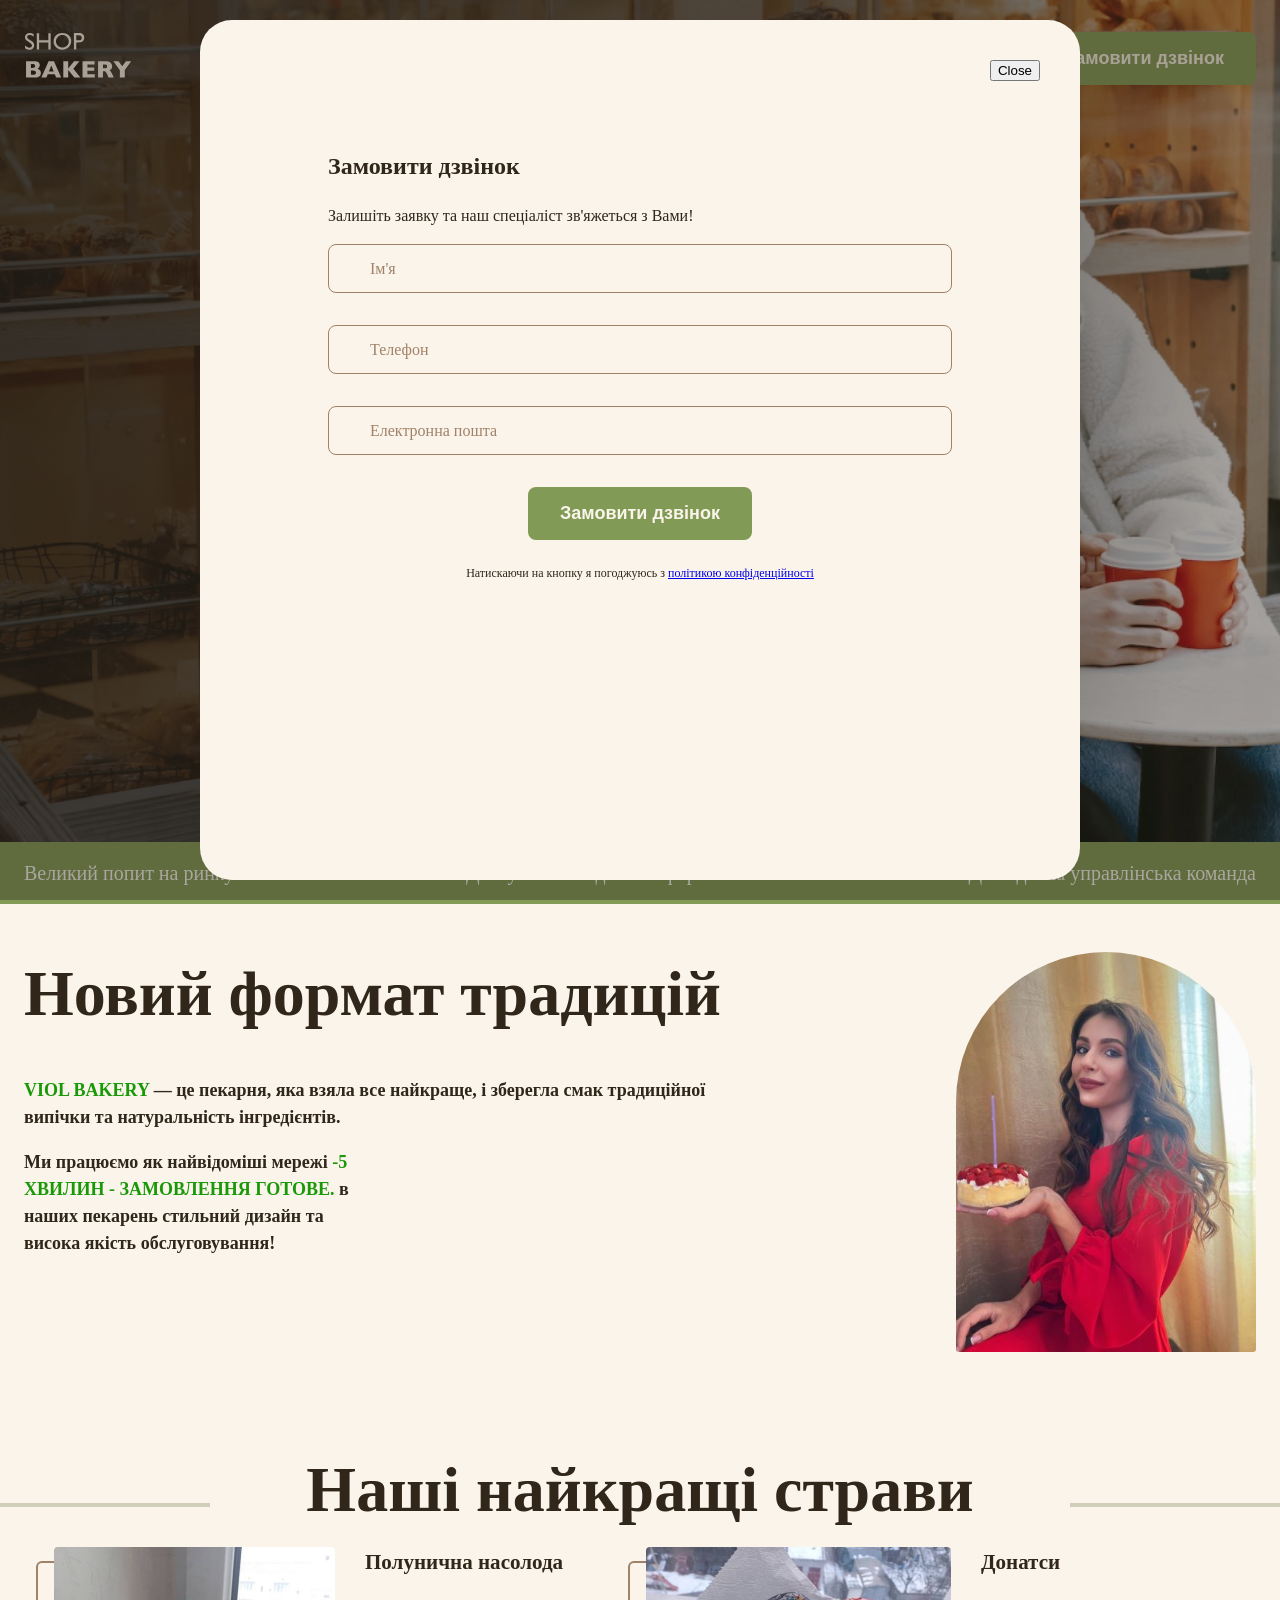
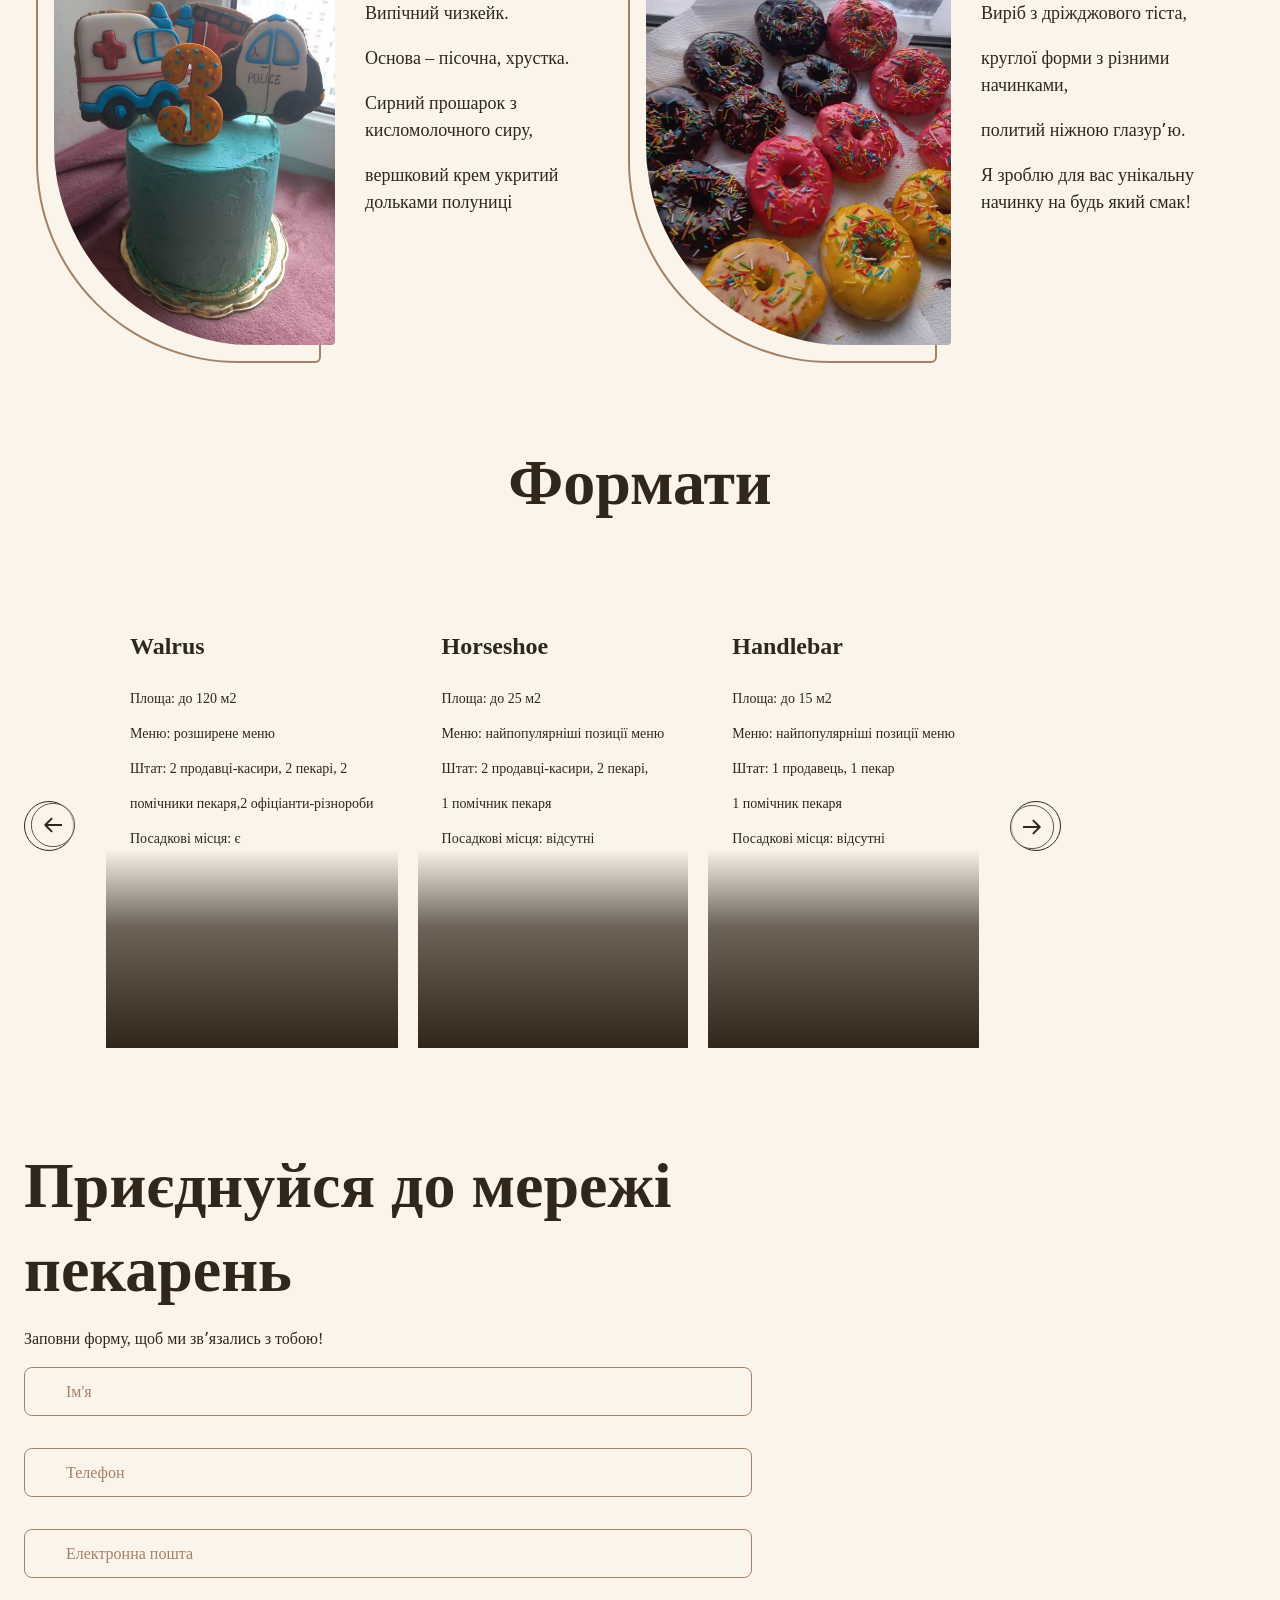
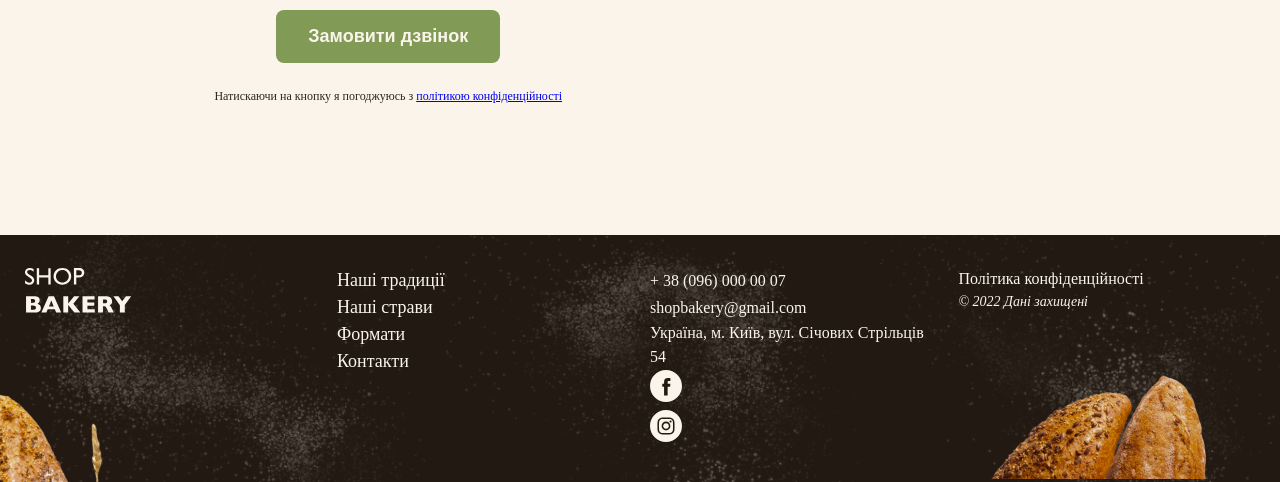
<file: index.html>
<!DOCTYPE html>
<html lang="uk">
  <head>
    <meta charset="UTF-8" />
    <meta name="viewport" content="width=device-width, initial-scale=1.0" />
    <title>Пекарня Віола</title>
    <link rel="preconnect" href="https://fonts.googleapis.com" />
    <link rel="preconnect" href="https://fonts.gstatic.com" crossorigin />
    <link
      href="https://fonts.googleapis.com/css2?family=Montserrat:wght@400;700&family=Poppins:ital,wght@0,400;0,600;0,900;1,300&display=swap"
      rel="stylesheet"
    />
    <link rel="stylesheet" href="./styles.css" />
  </head>
  <body>
    <header>
      <div class="container">
        <div class="header-conteiner">
          <nav class="header-nav">
            <a href="./">
              <!-- logo -->
              <img src="./img/logo.svg" alt="лого" />
            </a>
            <ul class="header-menu">
              <li>
                <a class="nav" href="#traditionsection">Наші традиції</a>
              </li>
              <li>
                <a class="nav" href="#coockersection">Наші страви</a>
              </li>
              <li>
                <a class="nav" href="#formatssection">Формати</a>
              </li>
              <li>
                <a class="nav" href="#contactssection">Контакти</a>
              </li>
            </ul>
          </nav>
          <!-- Замовити дзвінок -->
          <button class="modal-btn-open button" type="button">Замовити дзвінок</button>
        </div>
      </div>
    </header>
    <main>
      <section class="maintitle-section">
        <div class="container">
          <h1 class="maintitle">
            <span class="accent-title">Viol</span> bakery
          </h1>
        </div>
      </section>
      <section class="advantages-section">
        <div class="container">
          <h2 class="hidden">our advantages</h2>
          <ul class="adv-list">
            <li class="adv-item">Великий попит на ринку</li>
            <li class="adv-item">Доступні за бюджетом формати</li>
            <li class="adv-item">Досвідчена управлінська команда</li>
          </ul>
        </div>
      </section>
      <section class="tradition-section section" id="traditionsection">
        <div class="container">
          <div class="tradition-container">
            <div class="tradition-content">
              <h2 class="tradition-title section-title">
                Новий формат традицій
              </h2>
              <p class="tradition-text">
                <span>Viol bakery</span> — це пекарня, яка взяла все найкраще, і
                зберегла смак традиційної випічки та натуральність інгредієнтів.
              </p>
              <p class="tradition-text limited">
                Ми працюємо як найвідоміші мережі
                <span>-5 хвилин - замовлення готове.</span>
                в наших пекарень стильний дизайн та висока якість
                обслуговування!
              </p>
            </div>
            <img class="tradition-photo" src="./img/baker-withbread.jpg" alt="baker-withbread" />
          </div>
        </div>
      </section>
      <section class="section" id="coockersection">
        <div class="container">
          <h2 class="title-chiefs section-title centered">
            Наші найкращі страви
          </h2>
          <ul class="chief-list">
            <li class="chief-item"></li>
              <article class="chief-card">
                <img
                  class="chef-photo"
                  src="./img/nastia-chef.jpg"
                  alt="торт-вишня"
                />
                <div>
                  <h3 class="title-chief">Полунична насолода</h3>
                  <p class="chef-text">Випічний чизкейк.</p>
                  <p class="chef-text">Основа – пісочна, хрустка.</p>
                  <p class="chef-text">Сирний прошарок з кисломолочного сиру,</p>
                  <p class="chef-text">вершковий крем укритий дольками полуниці</p>
                </div>
              </article>
            </li>
            <li class="chief-item">
              <article class="chief-card">
                <img
                  class="chef-photo"
                  src="./img/vlad-chef.jpg"
                  alt="донатси"
                />
                <div>
                  <h3 class="title-chief">Донатси</h3>
                  <p class="chef-text">Виріб з дріжджового тіста,</p>
                  <p class="chef-text">круглої форми з різними начинками,</p>
                  <p class="chef-text">политий ніжною глазурʼю.</p>
                  <p class="chef-text">Я зроблю для вас унікальну начинку на будь який смак!</p>
                </div>
              </article>
            </li>
          </ul>
        </div>
      </section>

      <section class="section" id="formatssection">
        <div class="container">
          <h2 class="formats-title section-title centered">Формати</h2>
          <div class="formats-container"><button class="carusel-button" type="button">
            <img class="carusel-arrow" src="./img/Arrow.svg" alt="стрілка" />
          </button>
          <ul class="formats-list">
            <li class="formats-item">
              <article class="format-card">
                <h3 lang="en" class="format-title">Walrus</h3>
                <div class="format-text">
                  <p>Площа: до 120 м2</p>
                  <p>Меню: розширене меню</p>
                  <p>Штат: 2 продавці-касири, 2 пекарі, 2</p>
                  <p>помічники пекаря,2 офіціанти-різнороби</p>
                  <p>Посадкові місця: є</p>
                </div>
              </article>
            </li>
            <li class="formats-item">
              <article class="format-card">
                <h3 lang="en" class="format-title">Horseshoe</h3>
                <div class="format-text">
                  <p>Площа: до 25 м2</p>
                  <p>Меню: найпопулярніші позиції меню</p>
                  <p>Штат: 2 продавці-касири, 2 пекарі,</p>
                  <p>1 помічник пекаря</p>
                  <p>Посадкові місця: відсутні</p>
                </div>
              </article>
            </li>
            <li class="formats-item">
              <article class="format-card">
                <h3 lang="en" class="format-title">Handlebar</h3>
                <div class="format-text">
                  <p>Площа: до 15 м2</p>
                  <p>Меню: найпопулярніші позиції меню</p>
                  <p>Штат: 1 продавець, 1 пекар</p>
                  <p>1 помічник пекаря</p>
                  <p>Посадкові місця: відсутні</p>
                </div>
              </article>
            </li>
          </ul>
          <button class="carusel-button next" type="button">
            <img class="carusel-arrow" src="./img/Arrow.svg" alt="стрілка" />
          </button>
        </div>
        </div>
      </section>
      <section class="contactssection section" id="contactssection">
        <div class="container">
          <div class="contact-container">
            <div class="contact-form">
              <h2 class="contact-title section-title">
            Приєднуйся до мережі пекарень
          </h2>
          <p>Заповни форму, щоб ми звʼязались з тобою!</p>
            <!-- form -->
             <form name="contact-form" autocomplete="off" novalidate>

<div class="form-field">
  <label class="form-label" for="user-name">Ім'я</label>
<input class="form-input" type="text" id="user-name" name="user-name" >
</div>

<div class="form-field">
  <label class="form-label" for="user-tel">Телефон</label>
<input class="form-input" type="tel" id="user-tel" name="user-tel">
</div>

<div class="form-field">
  <label class="form-label" for="user-email">Електронна пошта</label>
<input class="form-input" type="email" id="user-email" name="user-email">
</div>

<button class="button form-button" type="submit">Замовити дзвінок</button>
<p class="form-terms">Натискаючи на кнопку я погоджуюсь з <a class="form-term-link" href="http://">політикою конфіденційності</a></p>
    </form>
        </div>
            <iframe class="contact-map"
            src="https://www.google.com/maps/embed?pb=!1m18!1m12!1m3!1d648.6050185555742!2d32.0661448!3d49.438776999999995!2m3!1f0!2f0!3f0!3m2!1i1024!2i768!4f13.1!3m3!1m2!1s0x40d14be8909f54cd%3A0xf9d66c4245e32408!2z0J_QuNGC0LHRg9C70Ywg0YLRg9GA!5e0!3m2!1sru!2sua!4v1700596824116!5m2!1sru!2sua"
            width="603"
            height="595"
            style="border: 0"
            allowfullscreen=""
            loading="lazy"
            referrerpolicy="no-referrer-when-downgrade"
          ></iframe>
        </div>
        </div>
      </section>
    </main>
    <footer class="footer">
      <div class="container">
        <div class="footer-container">
        <nav class="footer-nav">
         <div class="footer-logo">
          <a href="#">
            <!-- logo -->
            <img src="./img/logo.svg" alt="лого" />
          </a>
          </div>
          <ul class="footer-menu">
            <li><a class="nav" href="#traditionsection">Наші традиції</a></li>
            <li><a class="nav" href="#coockersection">Наші страви</a></li>
            <li><a class="nav" href="#formatssection">Формати</a></li>
            <li><a class="nav" href="#contactssection">Контакти</a></li>
          </ul>
        </nav>
        <address class="footer-adress">
          <ul class="address-list">
            <li>
              <a class="adress-link" href="tel:+380960000007"
                >+ 38 (096) 000 00 07</a
              >
            </li>
            <li>
              <a class="adress-link" href="mailto:shopbakery@gmail.com"
                >shopbakery@gmail.com</a
              >
            </li>
            <li>
              <a
                class="adress-link"
                href="https://maps.app.goo.gl/LwVYgdRaGQt2rFt8A"
                target="_blank"
                >Україна, м. Київ, вул. Січових Стрільців 54</a
              >
            </li>
            <li>
              <a href="a">
                <!-- faceb -->
                <svg class="adress-icon" width="32" height="32">
                  <use href="./img/icons.svg#icon-facebook_black-logo"></use>
                </svg>
              </a>
            </li>
            <li></li>
            <li>
              <a href="in">
                <!-- insta -->
                <svg class="adress-icon" width="32" height="32">
                  <use
                    href="./img/icons.svg#icon-instagram_black_logo_icon"
                  ></use>
                </svg>
              </a>
            </li>
            <li></li>
          </ul>
          <div class="adress-info">
            <a href="a" target="_blank" class="adress-link"
            >Політика конфіденційності</a >
          <p class="adress-copyright">© 2022 Дані захищені</p>
         </div>
          </address>
        </div>
      </div>
    </footer>
    <div class="backdrop ">
    <div class="modal">
      <button class="modal-btn-close" type="button">Close</button>
      <h2>Замовити дзвінок</h2>
<p>Залишіть заявку та наш спеціаліст зв'яжеться з Вами!</p>
    <form name="modal-form" autocomplete="off" novalidate>

<div class="form-field">
  <label class="form-label" for="user-name">Ім'я</label>
<input class="form-input" type="text" id="user-name" name="user-name" >
</div>

<div class="form-field">
  <label class="form-label" for="user-tel">Телефон</label>
<input class="form-input" type="tel" id="user-tel" name="user-tel">
</div>

<div class="form-field">
  <label class="form-label" for="user-email">Електронна пошта</label>
<input class="form-input" type="email" id="user-email" name="user-email">
</div>

<button class="button form-button" type="submit">Замовити дзвінок</button>
<p class="form-terms">Натискаючи на кнопку я погоджуюсь з <a class="form-term-link" href="http://">політикою конфіденційності</a></p>
    </form>

    </div>
  </div>
    <script src="./js/script.js"></script>
    <script src="./js/modal.js"></script>
  </body>
</html>
</file>
<file: styles.css>
:root {
  --color-brand: #31261a;
  --color-brand-lite: #465929;
  --color-secondary-dark: #a18268;
  --color-primary-light: #faf4ea;
  --color-green-lite: #819b57;
}

/* Base */
*,
*::before,
*::after {
  box-sizing: border-box;
}
body {
  color: var(--color-brand);
  background-color: var(--color-primary-light);
  font-size: 18;
  font-weight: 400;
  line-height: 1.5;
  margin: 0;
}
h1,
h2,
h3,
h4,
h5,
h6,
p {
  margin-top: 0;
}
a {
  display: inline-block;
}
.address {
  font-style: normal;
}
ul {
  margin: 0;
  padding: 0;
  list-style-type: none;
  font-size: 18px;
  font-weight: 400;
}
.hidden {
  position: absolute;
  left: -10000px;
  top: auto;
  width: 1px;
  height: 1px;
  overflow: hidden;
}
.container {
  width: 100%;
  max-width: 1288px;
  margin: 0 auto;
  padding: 0 24px;
}

.button {
  border-radius: 8px;
  border: none;
  transition: all 0.8s;
  background: var(--color-green-lite);
  cursor: pointer;
  font-weight: 600;
  font-size: 18px;
  color: var(--color-primary-light);
  display: flex;
  padding: 16px 32px;
  align-items: flex-start;
  gap: 10px;
}
.button:hover {
  background-color: var(--color-brand-lite);
}
.button:active {
  background-color: black;
}
.nav {
  color: var(--color-primary-light);
  text-decoration: none;
}
.nav:hover {
  color: var(--color-brand-lite);
}
/* header */

header {
  position: absolute;
  top: 0;
  left: 0;
  width: 100%;
  padding-top: 32px;
}
.header-conteiner {
  display: flex;
  align-items: center;
  gap: 40px;
}
.header-nav {
  display: flex;
  align-items: center;
  flex-grow: 1;
  gap: 40px;
}
.header-menu {
  display: flex;
  gap: 64px;
  flex-grow: 1;
  justify-content: center;
}

/* maintitle */
.maintitle-section {
  padding: 272px 0;
  background-image: linear-gradient(
      103deg,
      rgba(18, 18, 17, 0.78) 2.03%,
      rgba(18, 18, 17, 0.6) 58.46%,
      rgba(18, 18, 17, 0) 90.36%
    ),
    url("./img/couple-in-bakery.jpg");
  background-repeat: no-repeat;
  background-position: center top;
  background-size: cover;
  background-attachment: fixed;
}
.maintitle {
  text-align: center;
  color: #819b57;
  font-family: Poppins;
  font-size: 128px;
  font-style: normal;
  font-weight: 900;
  line-height: normal;
}
.accent-title {
  color: #f8faf6;
}

/* advantage section */
.advantages-section {
  padding: 16px 0;
  background-color: #819b57;
}
.adv-list {
  display: flex;
  justify-content: space-between;
  gap: 40px;
}
.adv-item {
  font-size: 20px;
  font-weight: 300;
  color: #fafcf8;
}
.section-title {
  color: var(--color-brand);
  font-size: 64px;
  font-weight: 900;
  line-height: 1.3;
}
.section-title.centered {
  text-align: center;
}

/* tradition section */

.tradition-photo {
  max-height: 400px;
  border-radius: 200px 200px 4px 4px;
}
.tradition section {
  padding: 96px;
}
.tradition-container {
  display: flex;
  justify-content: space-between;
  gap: 40px;
}
.tradition-content {
  max-width: 710px;
}
.tradition-title {
  margin-bottom: 42px;
}

.tradition-text span {
  text-transform: uppercase;
  color: #199908;
}
.tradition-text {
  font-size: 18px;
  font-weight: 600;
}
.tradition-text.limited {
  max-width: 340px;
}

/* chief-section */

.chief-list {
  display: flex;
  gap: 30px;
}
.chief-item {
  flex-basis: calc((100%-30px) / 2);
}
.chief-card {
  display: flex;
  gap: 30px;
}
.title-chiefs {
  margin-bottom: 16px;
  font-size: 40px;
  font-weight: 600;
  position: relative;
}
.title-chiefs::before,
.title-chiefs::after {
  position: absolute;
  bottom: 24px;
  display: block;
  width: 20%;
  border: 2px solid #cfcfbc;
  content: "";
}
.title-chiefs::before {
  left: -60px;
}
.title-chiefs::after {
  right: -60px;
}
.chef-photo {
  width: 50%;
  border-radius: 4px 4px 4px 200px;
  box-shadow: -16px 16px 0 0 var(--color-primary-light),
    -16px 16px 0 2px var(--color-secondary-dark);
}

/* format section */

.formats-container {
  display: flex;
  gap: 32px;
  align-items: center;
}
.formats-list {
  display: flex;
  flex-wrap: wrap;
  gap: 20px;
}
.formats-item {
  flex-basis: calc=((100%-40px) / 3);
}
.format-card {
  height: 444px;
  padding: 24px;
  background-image: linear-gradient(
    180deg,
    rgba(49, 38, 26, 0) 55.21%,
    rgba(49, 38, 26, 0.71) 72.92%,
    #31261a 100%
  );
  transition: transform 1s;
}

/* background-image: url("./img/walrus-format.jpg"); */

.format-card:hover {
  transform: scale(1.1);
}
.formats-title {
  margin-bottom: 80px;
}
.section {
  padding: 48px 0;
}

.format-title {
  font-size: 24px;
  font-weight: 600;
}
.format-text {
  font-size: 14px;
  font-weight: 300;
}
/* carusel section */

.carusel-button {
  flex-shrink: 0;
  width: 50px;
  height: 50px;
  background-color: transparent;
  border-radius: 50%;
  border: 1px solid var(--color-brand);
  cursor: pointer;
}
.carusel-button:hover {
  background-color: var(--color-brand);
}
.carusel-button:hover.carusel-arrow {
  fill: var(--color-primary-light);
}

.carusel-arrow {
  fill: var(--color-brand);
}
.carusel-button.next {
  transform: rotate(180deg);
}

/* contact-section */
.section-title {
  color: var(--color-brand);
  font-size: 64px;
}
.contactssection {
  padding-bottom: 96px;
}
.contact-title {
  margin-bottom: 16px;
}
.contact-container {
  display: flex;
  gap: 32px;
}
.contact-map {
  border-radius: 16px;
}

/* footer */

.footer-menu,
.footer-logo {
  flex-basis: 50%;
}
.footer-container {
  display: flex;
  gap: 20px;
}
.footer-nav,
.footer-adress {
  display: flex;
  flex-basis: 50%;
  gap: 20px;
}
.adress-list,
.adress-info {
  flex-basis: 50%;
}
.adress-link {
  color: var(--color-primary-light);
  font-size: 16px;
  font-weight: 300;
  text-decoration: none;
  font-style: normal;
}
.adress-link:hover {
  color: var(--color-brand-lite);
  font-size: 16px;
  font-weight: 300;
}
.adress-copyright {
  color: var(--color-primary-light);
  font-size: 14px;
  font-weight: 400;
}
.adress-icon {
  transition-property: var(--color-brand-lite);
  transition-duration: 500ms;
  fill: var(--color-primary-light);
}
.adress-icon:hover {
  fill: var(--color-brand-lite);
}
.footer {
  position: relative;
  padding: 32px 0;
  background-color: #31261a;
  background-image: url("./img/footer-background.png");
  background-repeat: no-repeat;
  background-size: cover;
  background-position: center;
}
.footer::before {
  position: absolute;
  width: 180px;
  height: 120px;
  bottom: 0;
  left: 0;
  background-repeat: no-repeat;
  background-image: url(./img/decor-bread-large.png);
  content: "";
}
.footer::after {
  position: absolute;
  width: 380px;
  height: 190px;
  bottom: 0;
  right: 0;
  background-repeat: no-repeat;
  background-image: url(./img/decor-bread-small.png);
  content: "";
}

/* modal */
.backdrop {
  position: fixed;
  top: 0;
  right: 0;
  bottom: 0;
  left: 0;
  display: flex;
  align-items: center;
  justify-content: center;
  padding: 20px 0;
  transition: opacity 0.3s, visibility 0.3s;
  background-color: rgba(49, 38, 26, 0.4);
}
.backdrop.is-hidden {
  opacity: 0;
  visibility: hidden;
  pointer-events: none;
}
.modal {
  position: relative;
  border-radius: 32px;
  width: 100%;
  max-width: 880px;
  height: 100%;
  padding: 128px;
  max-height: 880px;
  background-color: var(--color-primary-light);
  overflow-y: auto;
}
.modal-btn-close {
  position: absolute;
  top: 40px;
  right: 40px;
}

/* form */
.form-field {
  margin-bottom: 32px;
  position: relative;
}
.form-input {
  padding: 16px 42px;
  width: 100%;
  border-radius: 8px;
  border: 1px solid var(--color-secondary-dark);
  background-color: transparent;
}
.form-field:focus-within .form-label {
  transform: translate(-36px, -40px);
}
.form-label {
  position: absolute;
  top: 16px;
  left: 42px;
  font-size: 16px;
  line-height: 1.17;
  color: var(--color-secondary-dark);
  transition: transform 0.3s;
}
.form-input:focus {
  border-color: var(--color-brand-lite);
  outline: none;
}
.form-button {
  display: block;
  margin: 0 auto;
}
.form-terms {
  font-size: 12px;
  font-weight: 500;
  line-height: 1.5;
  text-align: center;
  margin-top: 24px;
}
</file>
